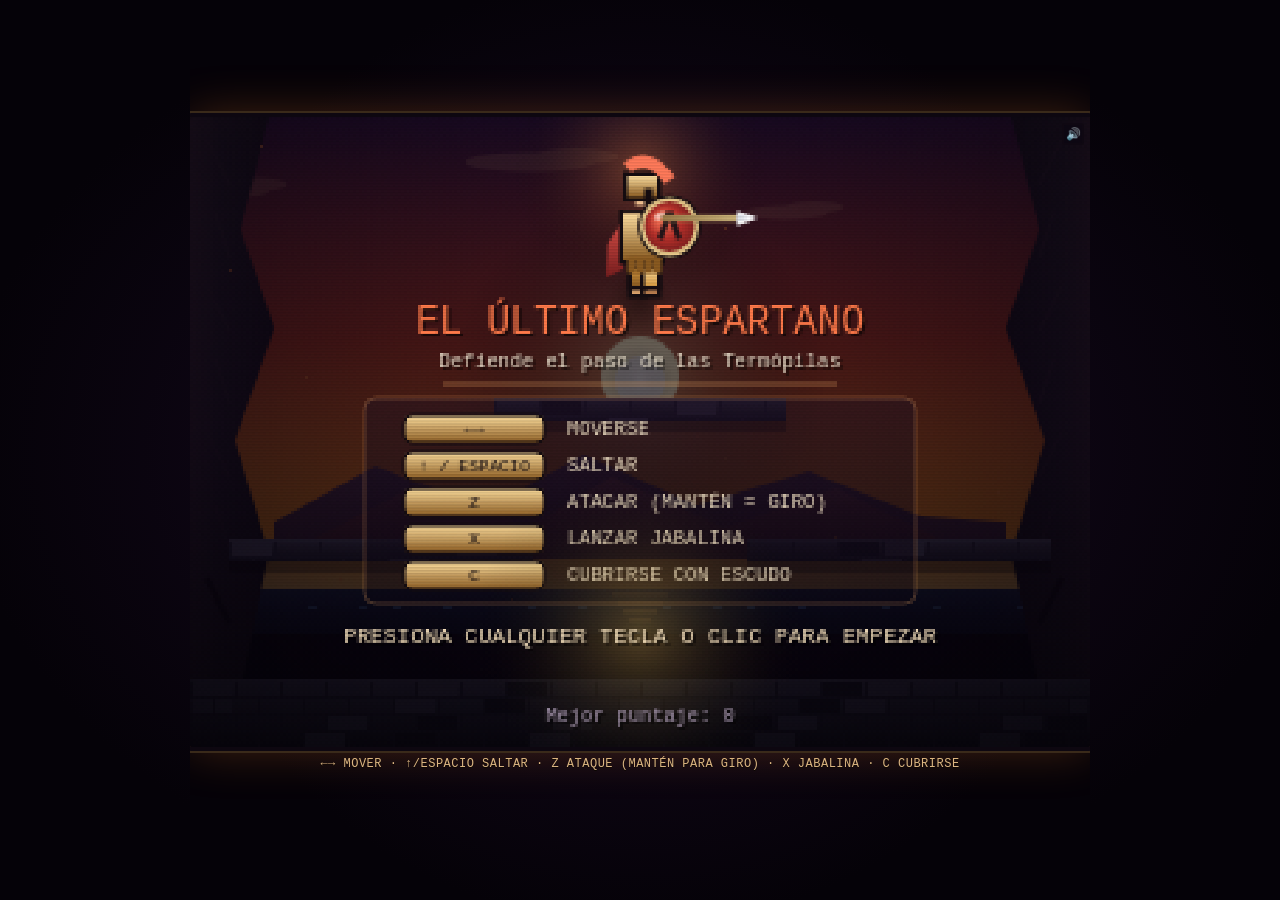
<file: index.html>
<!DOCTYPE html>
<html lang="es">
<head>
<meta charset="UTF-8">
<meta name="viewport" content="width=device-width, initial-scale=1">
<title>El Último Espartano</title>
<link rel="stylesheet" href="css/style.css">
</head>
<body>
  <main id="stage">
    <canvas id="screen" width="320" height="224"></canvas>
    <div id="scanlines"></div>
    <button id="muteBtn" title="Silenciar sonido">🔊</button>

    <div id="touchControls">
      <div class="tc-dpad">
        <button class="tc-btn tc-square" data-code="ArrowLeft" aria-label="Mover izquierda">◀</button>
        <button class="tc-btn tc-square" data-code="ArrowRight" aria-label="Mover derecha">▶</button>
      </div>
      <div class="tc-actions">
        <button class="tc-btn tc-round tc-jump" data-code="ArrowUp" aria-label="Saltar">▲</button>
        <button class="tc-btn tc-round tc-javelin" data-code="KeyX" aria-label="Jabalina">🗡</button>
        <button class="tc-btn tc-round tc-attack" data-code="KeyZ" aria-label="Atacar (mantén para giro)">⚔</button>
        <button class="tc-btn tc-round tc-block" data-code="KeyC" aria-label="Cubrirse">🛡</button>
      </div>
    </div>
  </main>
  <p id="hint">
    ←→ MOVER · ↑/ESPACIO SALTAR · Z ATAQUE (MANTÉN PARA GIRO) · X JABALINA · C CUBRIRSE
  </p>

  <script type="module" src="js/main.js"></script>
</body>
</html>
</file>
<file: css/style.css>
:root { color-scheme: dark; }

* { box-sizing: border-box; }

html, body {
  margin: 0;
  padding: 0;
  height: 100%;
  height: 100dvh;
  background: radial-gradient(ellipse at center, #180a22 0%, #050208 75%);
  display: flex;
  flex-direction: column;
  align-items: center;
  justify-content: center;
  font-family: 'Courier New', monospace;
  overflow: hidden;
  overscroll-behavior: none;
}

#stage {
  position: relative;
  width: 900px;
  max-width: 100vw;
  max-height: 90vh;
  max-height: 90dvh;
  aspect-ratio: 320 / 224;
  box-shadow:
    0 0 0 4px #0d0710,
    0 0 0 6px #3a2a1a,
    0 0 50px rgba(255, 140, 40, 0.28);
  border-radius: 2px;
  overflow: hidden;
}

@media (max-width: 480px), (max-height: 480px) {
  #stage { max-height: 96dvh; border-radius: 0; }
}

#screen {
  image-rendering: pixelated;
  image-rendering: -moz-crisp-edges;
  image-rendering: crisp-edges;
  width: 100%;
  height: 100%;
  display: block;
  cursor: pointer;
  -webkit-user-select: none;
  user-select: none;
  touch-action: none;
  outline: none;
}

#scanlines {
  position: absolute;
  inset: 0;
  pointer-events: none;
  background: repeating-linear-gradient(
    to bottom,
    rgba(0, 0, 0, 0.16) 0px,
    rgba(0, 0, 0, 0.16) 1px,
    rgba(0, 0, 0, 0) 2px,
    rgba(0, 0, 0, 0) 3px
  );
  mix-blend-mode: multiply;
  opacity: 0.5;
}

#muteBtn {
  position: absolute;
  top: 6px;
  right: 6px;
  width: 22px;
  height: 22px;
  padding: 0;
  border: 2px solid #0f0812;
  background: rgba(10, 5, 18, 0.6);
  color: #f0e6d2;
  font-size: 12px;
  line-height: 1;
  cursor: pointer;
  border-radius: 3px;
  z-index: 5;
}
#muteBtn:hover { background: rgba(40, 20, 30, 0.8); }

#hint {
  margin-top: 10px;
  color: #d9b98a;
  font-size: 12px;
  letter-spacing: 0.5px;
  text-align: center;
  text-shadow: 0 1px 0 #000;
  padding: 0 12px;
}

/* -- controles táctiles (móvil/tablet) -- */
#touchControls {
  display: none;
  position: absolute;
  inset: 0;
  z-index: 6;
  pointer-events: none;
}

body.touch #hint { display: none; }
body.touch #touchControls { display: block; }

.tc-dpad,
.tc-actions {
  position: absolute;
  bottom: max(4%, env(safe-area-inset-bottom, 0px) + 10px);
  pointer-events: auto;
}

.tc-dpad {
  left: max(3%, env(safe-area-inset-left, 0px) + 8px);
  display: grid;
  grid-template-columns: repeat(2, 1fr);
  gap: clamp(8px, 2vmin, 14px);
}

/* cluster en forma de diamante: pulgar cómodo sin mirar los botones */
.tc-actions {
  right: max(3%, env(safe-area-inset-right, 0px) + 8px);
  display: grid;
  grid-template-columns: repeat(3, 1fr);
  grid-template-rows: repeat(3, 1fr);
  grid-template-areas:
    ".    jump  ."
    "jav  .     atk"
    ".    block .";
  gap: clamp(2px, 1vmin, 6px);
  width: clamp(140px, 34vmin, 210px);
  aspect-ratio: 1;
}

.tc-jump   { grid-area: jump; }
.tc-javelin { grid-area: jav; }
.tc-attack { grid-area: atk; }
.tc-block  { grid-area: block; }

.tc-btn {
  width: clamp(44px, 12vmin, 62px);
  height: clamp(44px, 12vmin, 62px);
  border: 2px solid rgba(240, 230, 210, 0.5);
  background: rgba(15, 8, 18, 0.55);
  color: #f0e6d2;
  font-size: clamp(16px, 4.2vmin, 22px);
  line-height: 1;
  display: flex;
  align-items: center;
  justify-content: center;
  -webkit-user-select: none;
  user-select: none;
  -webkit-tap-highlight-color: transparent;
  -webkit-touch-callout: none;
  touch-action: none;
  padding: 0;
  box-shadow: 0 2px 6px rgba(0, 0, 0, 0.4);
  transition: background 0.08s ease, border-color 0.08s ease, transform 0.08s ease;
}

.tc-actions .tc-btn {
  width: 100%;
  height: 100%;
}

.tc-square { border-radius: 10px; }
.tc-round { border-radius: 50%; }

/* botón primario: más grande y en color de acento para ubicarlo sin mirar */
.tc-attack {
  background: rgba(184, 48, 42, 0.45);
  border-color: rgba(255, 190, 150, 0.7);
  font-size: clamp(19px, 5vmin, 26px);
}

.tc-btn.active {
  background: rgba(255, 140, 40, 0.6);
  border-color: #ffe0a0;
  transform: scale(0.92);
}

@media (hover: none) and (pointer: coarse) {
  #hint { display: none; }
  #touchControls { display: block; }
}
</file>
